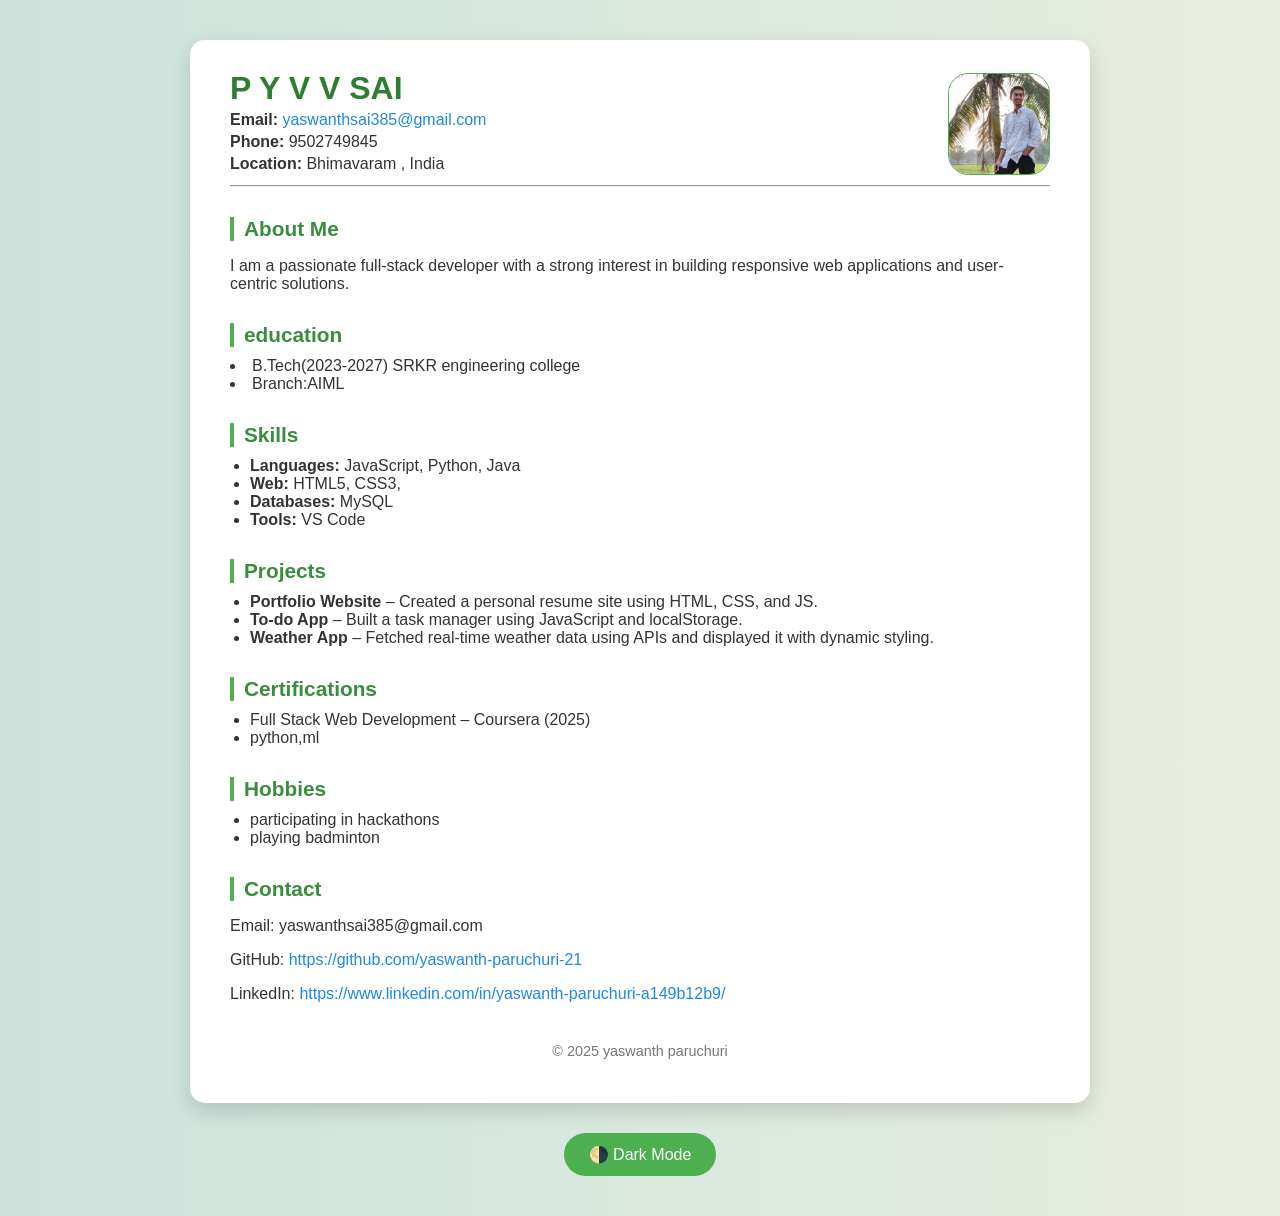
<file: index.html>
<!DOCTYPE html>
<html lang="en">
<head>
  <meta charset="UTF-8" />
  <meta name="viewport" content="width=device-width, initial-scale=1.0" />
  <title>Resume - p y v v sai</title>
  <link rel="stylesheet" href="style.css" />
  <script src="script.js" defer></script>
</head>
<body>
  <div class="container">
    <div class="resume">
      <div class="header">
        <div>
          <h1>P Y V V SAI</h1>
          <p><strong>Email:</strong> <a href="mailto:yaswanthsai385@gmail.com">yaswanthsai385@gmail.com</a></p>
          <p><strong>Phone:</strong> 9502749845</p>
          <p><strong>Location:</strong> Bhimavaram , India</p>
        </div>
        <img src="profile pic.jpg" alt="Profile Picture" class="profile-img" />
      </div>

      <hr />

      <section>
        <h2>About Me</h2>
        <p>I am a passionate full-stack developer with a strong interest in building responsive web applications and user-centric solutions.</p>
      </section>
<section>
    <h2>education</h2>
    <li>B.Tech(2023-2027) SRKR engineering college</li>
    <li>Branch:AIML</li>
</section>
      <section>
        <h2>Skills</h2>
        <ul>
          <li><strong>Languages:</strong> JavaScript, Python, Java</li>
          <li><strong>Web:</strong> HTML5, CSS3,</li>
          <li><strong>Databases:</strong>  MySQL</li>
          <li><strong>Tools:</strong>  VS Code</li>
        </ul>
      </section>

      <section>
        <h2>Projects</h2>
        <ul>
          <li><strong>Portfolio Website</strong> – Created a personal resume site using HTML, CSS, and JS.</li>
          <li><strong>To-do App</strong> – Built a task manager using JavaScript and localStorage.</li>
          <li><strong>Weather App</strong> – Fetched real-time weather data using APIs and displayed it with dynamic styling.</li>
        </ul>
      </section>

      <section>
        <h2>Certifications</h2>
        <ul>
          <li>Full Stack Web Development – Coursera (2025)</li>
          <li>python,ml</li>
        </ul>
      </section>

      <section>
        <h2>Hobbies</h2>
        <ul>
          <li>participating in hackathons</li>
          <li>playing badminton</li>
        </ul>
      </section>

      <section>
        <h2>Contact</h2>
        <p>Email: yaswanthsai385@gmail.com</p>
        <p>GitHub: <a href="https://github.com/yaswanth-paruchuri-21" target="_blank">https://github.com/yaswanth-paruchuri-21</a></p>
        <p>LinkedIn: <a href="https://www.linkedin.com/in/yaswanth-paruchuri-a149b12b9/" target="_blank">https://www.linkedin.com/in/yaswanth-paruchuri-a149b12b9/</a></p>
      </section>

      <footer>
        <p>© 2025 yaswanth paruchuri</p>
      </footer>
    </div>

    <button id="toggle-theme">🌗 Dark Mode</button>
  </div>

  
</body>
</html>
</file>
<file: style.css>
/* Base Styling */
    body {
      font-family: 'Segoe UI', Tahoma, Geneva, Verdana, sans-serif;
      background: linear-gradient(to right, #cce3dc, #e8eddf);
      margin: 0;
      padding: 40px 15px;
      transition: background 0.3s ease;
      color: #333;
    }

    .container {
      max-width: 900px;
      margin: 0 auto;
    }

    .resume {
      background: #fff;
      border-radius: 15px;
      box-shadow: 0 8px 20px rgba(0, 0, 0, 0.15);
      padding: 30px 40px;
      transition: background 0.3s ease, color 0.3s ease;
    }

    .header {
      display: flex;
      justify-content: space-between;
      align-items: center;
      flex-wrap: wrap;
      gap: 20px;
    }

    .header h1 {
      font-size: 2em;
      color: #2e7d32;
      margin: 0;
    }

    .header p {
      margin: 4px 0;
    }

    .profile-img {
      width: 100px;
      height: 100px;
      border-radius: 20%;
      object-fit: cover;
      border: 1px solid #4caf50;
    }

    h2 {
      border-left: 4px solid #4caf50;
      padding-left: 10px;
      margin-top: 30px;
      margin-bottom: 10px;
      font-size: 1.3em;
      color: #388e3c;
    }

    ul {
      padding-left: 20px;
      margin-top: 0;
    }

    a {
      color: #1e88e5;
      text-decoration: none;
    }

    a:hover {
      text-decoration: underline;
    }

    footer {
      text-align: center;
      margin-top: 40px;
      font-size: 0.9em;
      color: #777;
    }

    #toggle-theme {
      display: block;
      margin: 30px auto 0;
      padding: 12px 25px;
      background-color: #4caf50;
      color: #fff;
      border: none;
      border-radius: 30px;
      cursor: pointer;
      font-size: 16px;
      transition: background 0.3s ease;
    }

    #toggle-theme:hover {
      background-color: #43a047;
    }

    /* Dark Mode */
    body.dark-mode {
      background: linear-gradient(to right, #2e2e2e, #1c1c1c);
      color: #eee;
    }

    body.dark-mode .resume {
      background: #2a2a2a;
      color: #f1f1f1;
    }

    body.dark-mode a {
      color: #80d8ff;
    }

    body.dark-mode h2 {
      color: #66bb6a;
    }

    /* Responsive Design */
    @media (max-width: 600px) {
      .header {
        flex-direction: column;
        align-items: center;
        text-align: center;
      }

      .header img {
        margin-top: 10px;
      }

      .resume {
        padding: 25px 20px;
      }
    }
</file>
